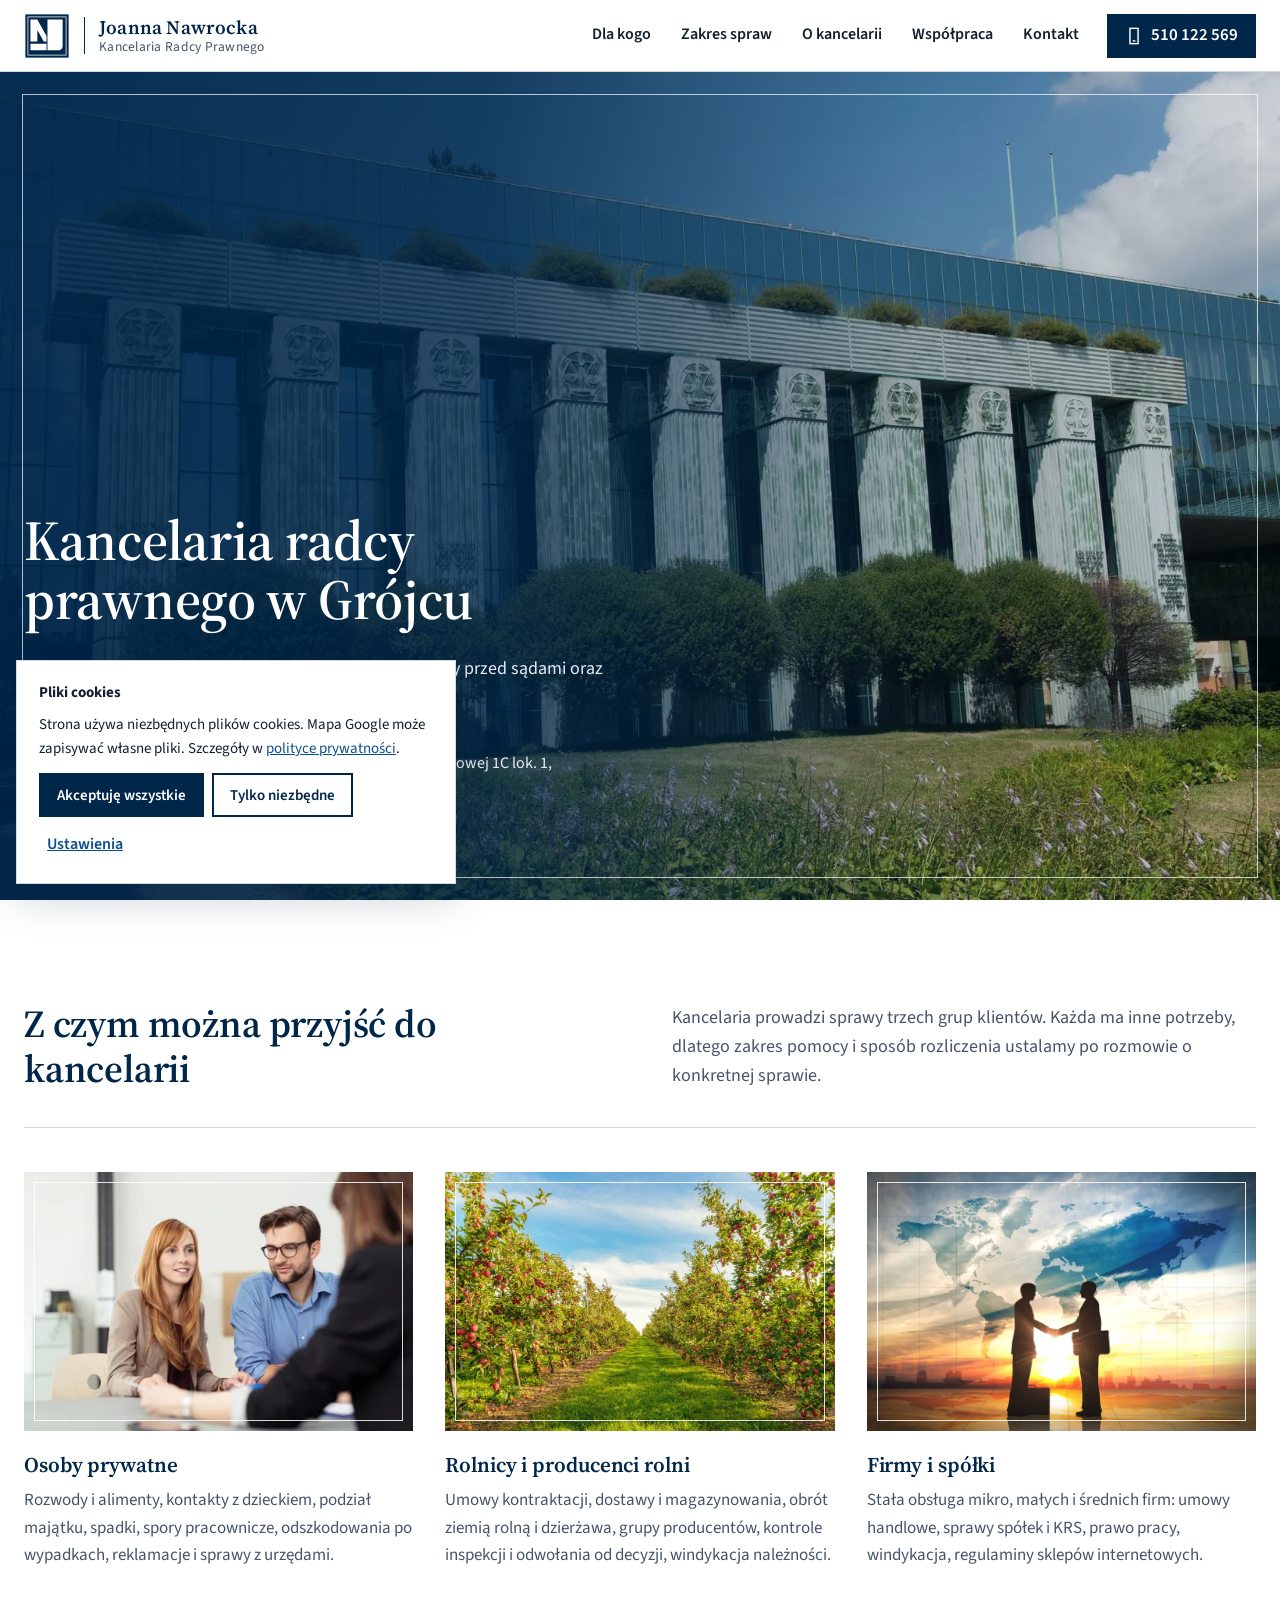
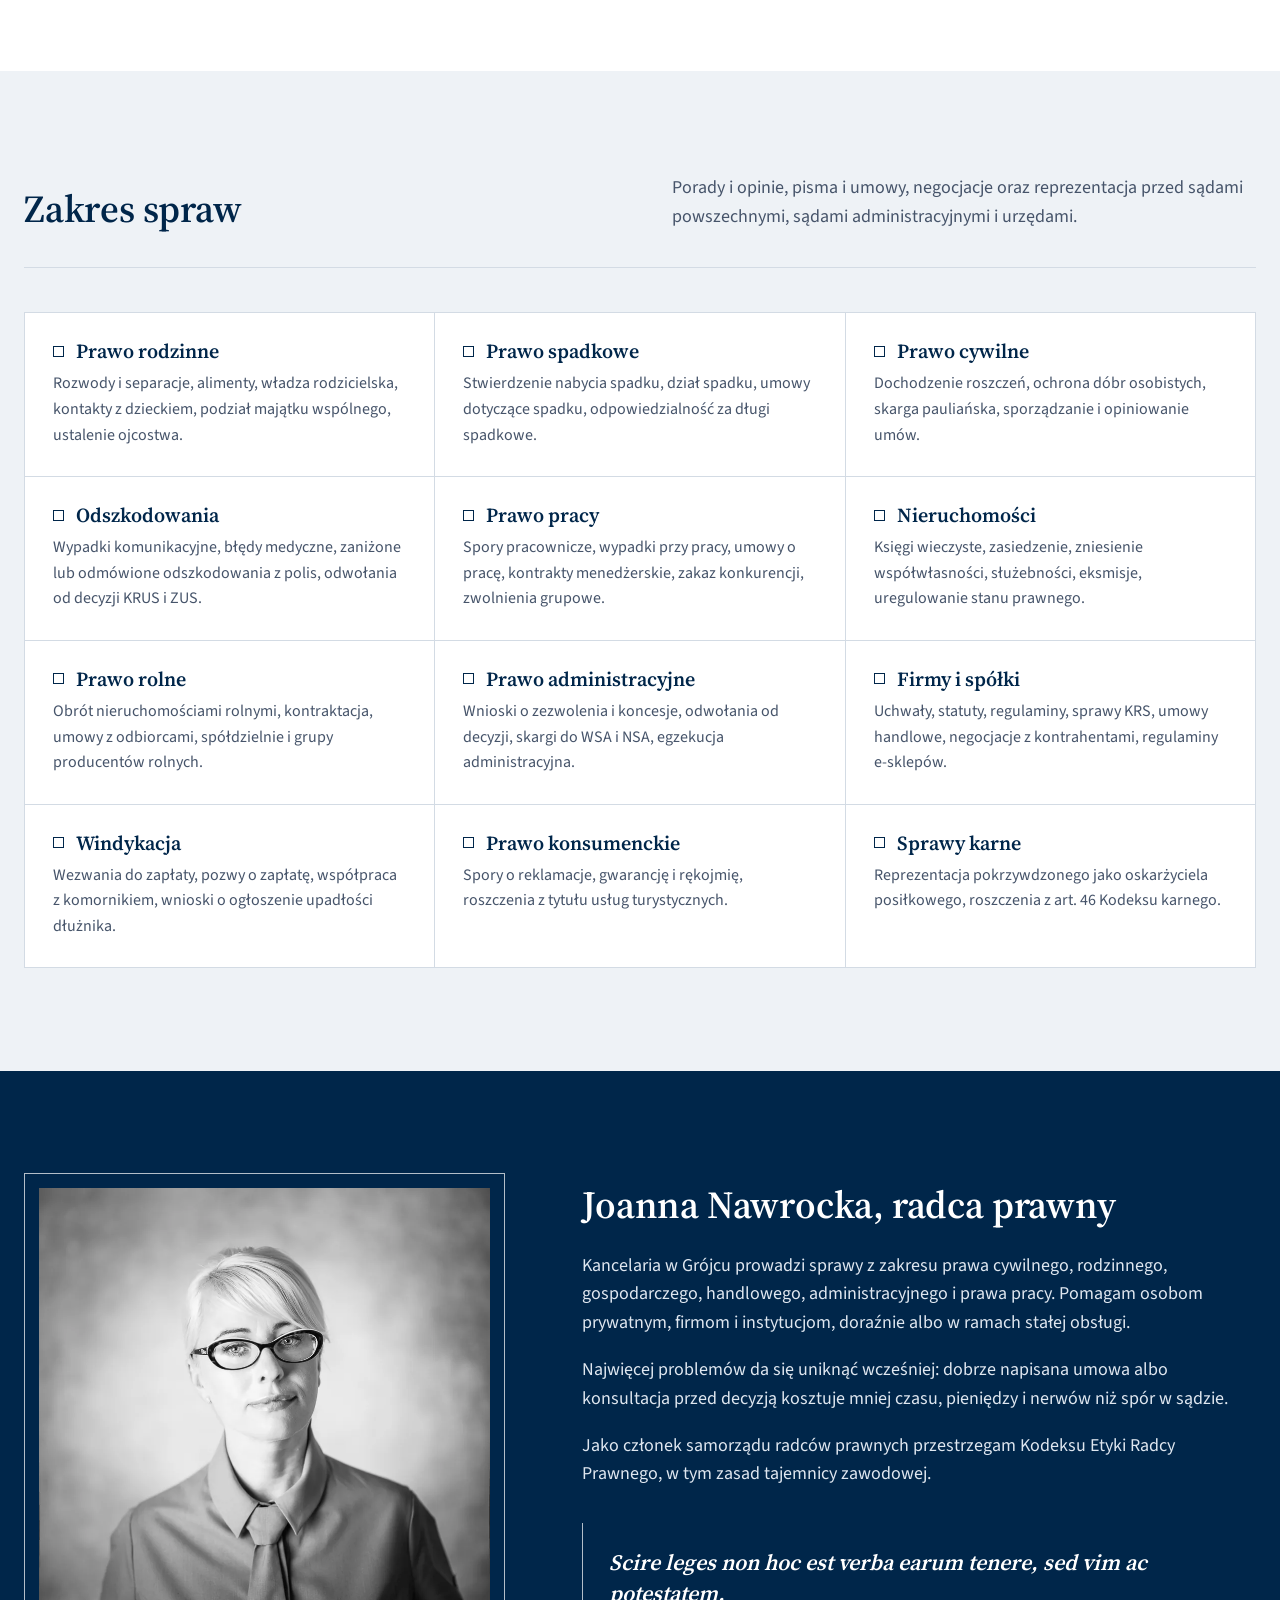
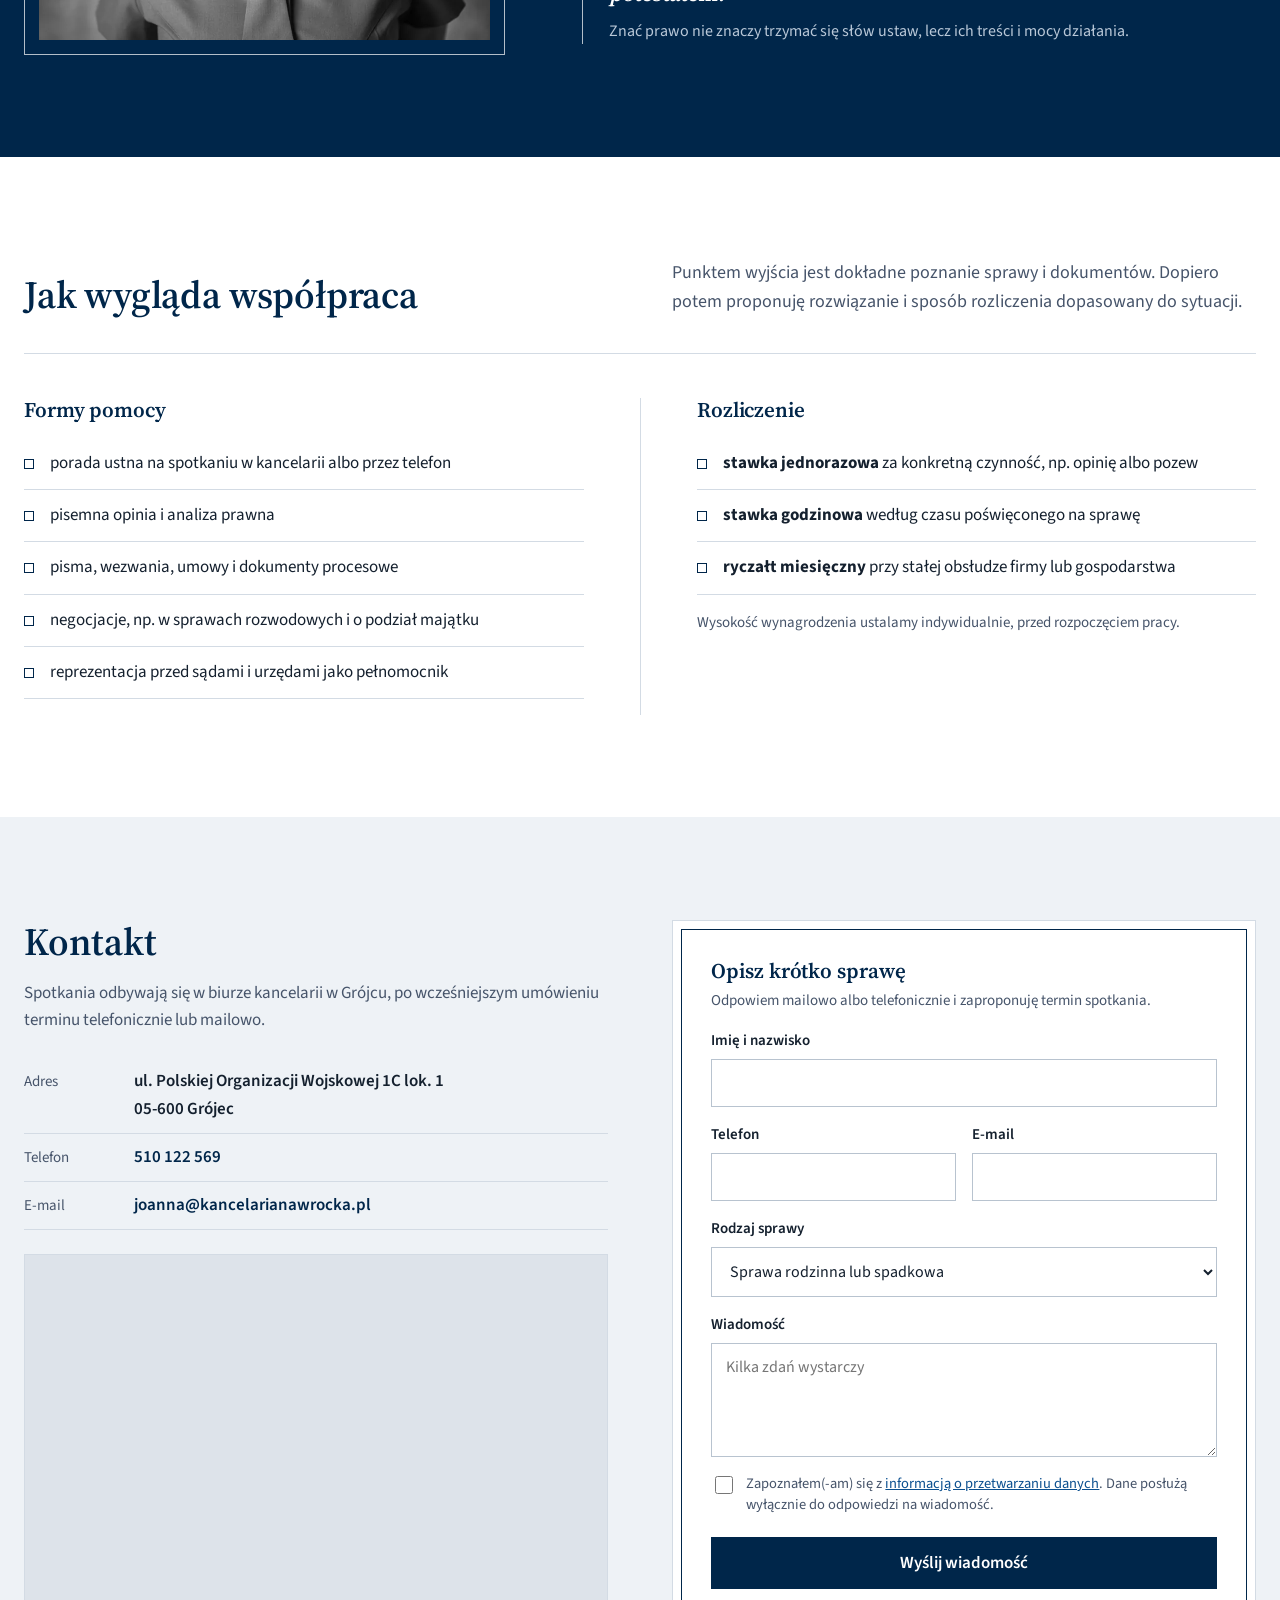
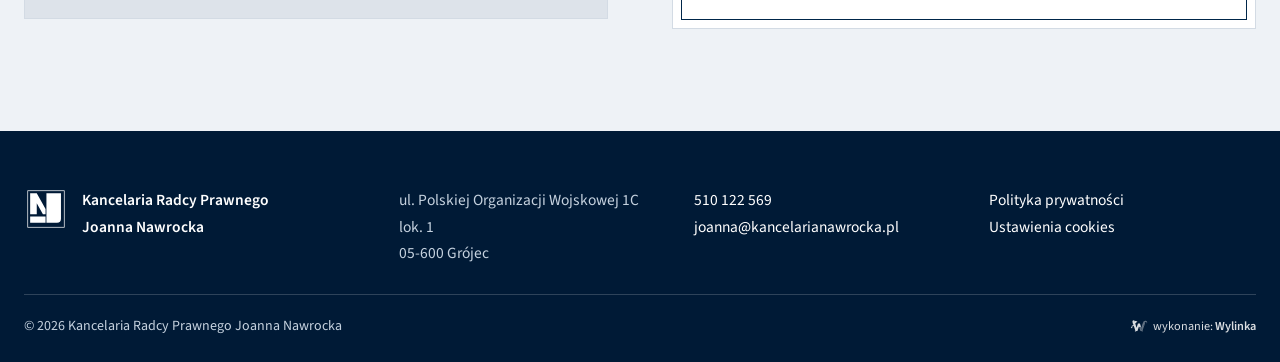
<file: index.html>
<!doctype html>
<html lang="pl">
<head>
<meta charset="utf-8">
<meta name="viewport" content="width=device-width,initial-scale=1,viewport-fit=cover">
<meta name="robots" content="noindex,nofollow">
<title>Kancelaria radcy prawnego w Grójcu - Joanna Nawrocka</title>
<meta name="description" content="Kancelaria Radcy Prawnego Joanna Nawrocka w Grójcu: porady prawne, umowy, sprawy rodzinne, spadkowe, pracownicze, odszkodowania, obsługa rolników i firm, reprezentacja przed sądami i urzędami.">
<meta name="theme-color" content="#00264a">
<link rel="icon" href="img/znak.svg" type="image/svg+xml">
<link rel="preload" href="img/sad-najwyzszy.webp" as="image" media="(min-width:761px)">
<link rel="preload" href="img/sad-najwyzszy-tel.webp" as="image" media="(max-width:760px)">
<link rel="preload" href="fonts/serif-ext.woff2" as="font" type="font/woff2" crossorigin>
<link rel="stylesheet" href="styl.css">
<script type="application/ld+json">
{"@context":"https://schema.org","@type":"LegalService","name":"Kancelaria Radcy Prawnego Joanna Nawrocka","telephone":"+48510122569","email":"joanna@kancelarianawrocka.pl","url":"https://kancelarianawrocka.pl/","address":{"@type":"PostalAddress","streetAddress":"ul. Polskiej Organizacji Wojskowej 1C lok. 1","postalCode":"05-600","addressLocality":"Grójec","addressCountry":"PL"},"areaServed":["Grójec","powiat grójecki","Warszawa"]}
</script>
</head>
<body>
<a class="skip" href="#tresc">Przejdź do treści</a>

<header class="top" id="top">
  <div class="top-in">
    <a class="logo" href="#top" aria-label="Kancelaria Radcy Prawnego Joanna Nawrocka, strona główna">
      <svg class="znak" viewBox="0 0 100 100" aria-hidden="true"><rect x="3" y="3" width="94" height="94" fill="#00264a"/><rect x="8.5" y="8.5" width="83" height="83" fill="none" stroke="#fff" stroke-width="1.6"/><path fill="#fff" d="M14 14h15v48H14zM29 14l20 36v12h-6L29 37zM51 14h33v58q0 9-9 9H51zM14 67h35v14H14z"/></svg>
      <span class="logo-txt"><b>Joanna Nawrocka</b><span>Kancelaria Radcy Prawnego</span></span>
    </a>
    <nav class="menu" id="menu" aria-label="Menu główne">
      <a href="#dla-kogo">Dla kogo</a>
      <a href="#zakres">Zakres spraw</a>
      <a href="#o-kancelarii">O kancelarii</a>
      <a href="#wspolpraca">Współpraca</a>
      <a href="#kontakt">Kontakt</a>
    </nav>
    <a class="tel-top" href="tel:+48510122569"><svg viewBox="0 0 20 20" aria-hidden="true"><rect x="5.5" y="1.5" width="9" height="17" fill="none" stroke="currentColor" stroke-width="1.6"/><path d="M8.5 15.5h3" stroke="currentColor" stroke-width="1.6"/></svg><span>510 122 569</span></a>
    <button class="burger" type="button" aria-expanded="false" aria-controls="menu" aria-label="Otwórz menu"><span></span><span></span><span></span></button>
  </div>
</header>

<main id="tresc">
<section class="hero" aria-labelledby="h1">
  <picture class="hero-foto">
    <source media="(max-width:760px)" srcset="img/sad-najwyzszy-tel.webp">
    <img src="img/sad-najwyzszy.webp" alt="Gmach Sądu Najwyższego w Warszawie" width="1690" height="1124" fetchpriority="high">
  </picture>
  <div class="hero-in">
    <h1 id="h1">Kancelaria radcy prawnego w&nbsp;Grójcu</h1>
    <p class="lead">Joanna Nawrocka, radca prawny. Porady, umowy i sprawy przed sądami oraz urzędami dla osób prywatnych, rolników i firm.</p>
    <div class="hero-cta">
      <a class="btn btn-jasny" href="#kontakt">Umów spotkanie</a>
      <span class="hero-adres">ul. Polskiej Organizacji Wojskowej 1C lok.&nbsp;1, Grójec</span>
    </div>
  </div>
</section>

<section class="sekcja dla-kogo" id="dla-kogo" aria-labelledby="h-dla">
  <div class="wrap">
    <div class="glowa">
      <h2 id="h-dla">Z czym można przyjść do kancelarii</h2>
      <p>Kancelaria prowadzi sprawy trzech grup klientów. Każda ma inne potrzeby, dlatego zakres pomocy i sposób rozliczenia ustalamy po rozmowie o konkretnej sprawie.</p>
    </div>
    <div class="karty" data-przewijane>
      <article class="karta">
        <div class="karta-foto"><img src="img/osoby-prywatne.webp" alt="Rozmowa z klientami przy biurku" width="424" height="283" loading="lazy"></div>
        <h3>Osoby prywatne</h3>
        <p>Rozwody i alimenty, kontakty z dzieckiem, podział majątku, spadki, spory pracownicze, odszkodowania po wypadkach, reklamacje i sprawy z urzędami.</p>
      </article>
      <article class="karta">
        <div class="karta-foto"><img src="img/rolnicy-sad.webp" alt="Rzędy jabłoni w sadzie" width="1000" height="667" loading="lazy"></div>
        <h3>Rolnicy i producenci rolni</h3>
        <p>Umowy kontraktacji, dostawy i magazynowania, obrót ziemią rolną i dzierżawa, grupy producentów, kontrole inspekcji i odwołania od decyzji, windykacja należności.</p>
      </article>
      <article class="karta">
        <div class="karta-foto"><img src="img/firmy.webp" alt="Panorama biurowców nocą" width="876" height="548" loading="lazy"></div>
        <h3>Firmy i spółki</h3>
        <p>Stała obsługa mikro, małych i średnich firm: umowy handlowe, sprawy spółek i KRS, prawo pracy, windykacja, regulaminy sklepów internetowych.</p>
      </article>
    </div>
  </div>
</section>

<section class="sekcja zakres" id="zakres" aria-labelledby="h-zakres">
  <div class="wrap">
    <div class="glowa">
      <h2 id="h-zakres">Zakres spraw</h2>
      <p>Porady i opinie, pisma i umowy, negocjacje oraz reprezentacja przed sądami powszechnymi, sądami administracyjnymi i urzędami.</p>
    </div>
    <dl class="dziedziny">
      <div><dt>Prawo rodzinne</dt><dd>Rozwody i separacje, alimenty, władza rodzicielska, kontakty z dzieckiem, podział majątku wspólnego, ustalenie ojcostwa.</dd></div>
      <div><dt>Prawo spadkowe</dt><dd>Stwierdzenie nabycia spadku, dział spadku, umowy dotyczące spadku, odpowiedzialność za długi spadkowe.</dd></div>
      <div><dt>Prawo cywilne</dt><dd>Dochodzenie roszczeń, ochrona dóbr osobistych, skarga pauliańska, sporządzanie i opiniowanie umów.</dd></div>
      <div><dt>Odszkodowania</dt><dd>Wypadki komunikacyjne, błędy medyczne, zaniżone lub odmówione odszkodowania z polis, odwołania od decyzji KRUS i ZUS.</dd></div>
      <div><dt>Prawo pracy</dt><dd>Spory pracownicze, wypadki przy pracy, umowy o pracę, kontrakty menedżerskie, zakaz konkurencji, zwolnienia grupowe.</dd></div>
      <div><dt>Nieruchomości</dt><dd>Księgi wieczyste, zasiedzenie, zniesienie współwłasności, służebności, eksmisje, uregulowanie stanu prawnego.</dd></div>
      <div><dt>Prawo rolne</dt><dd>Obrót nieruchomościami rolnymi, kontraktacja, umowy z odbiorcami, spółdzielnie i grupy producentów rolnych.</dd></div>
      <div><dt>Prawo administracyjne</dt><dd>Wnioski o zezwolenia i koncesje, odwołania od decyzji, skargi do WSA i NSA, egzekucja administracyjna.</dd></div>
      <div><dt>Firmy i spółki</dt><dd>Uchwały, statuty, regulaminy, sprawy KRS, umowy handlowe, negocjacje z kontrahentami, regulaminy e-sklepów.</dd></div>
      <div><dt>Windykacja</dt><dd>Wezwania do zapłaty, pozwy o zapłatę, współpraca z komornikiem, wnioski o ogłoszenie upadłości dłużnika.</dd></div>
      <div><dt>Prawo konsumenckie</dt><dd>Spory o reklamacje, gwarancję i rękojmię, roszczenia z tytułu usług turystycznych.</dd></div>
      <div><dt>Sprawy karne</dt><dd>Reprezentacja pokrzywdzonego jako oskarżyciela posiłkowego, roszczenia z art. 46 Kodeksu karnego.</dd></div>
    </dl>
  </div>
</section>

<section class="sekcja o-nas" id="o-kancelarii" aria-labelledby="h-o">
  <div class="wrap o-siatka">
    <figure class="portret">
      <img src="img/joanna-nawrocka.webp" alt="Joanna Nawrocka, radca prawny" width="900" height="900" loading="lazy">
    </figure>
    <div class="o-tekst">
      <h2 id="h-o">Joanna Nawrocka, radca prawny</h2>
      <p>Kancelaria w Grójcu prowadzi sprawy z zakresu prawa cywilnego, rodzinnego, gospodarczego, handlowego, administracyjnego i prawa pracy. Pomagam osobom prywatnym, firmom i instytucjom, doraźnie albo w ramach stałej obsługi.</p>
      <p>Najwięcej problemów da się uniknąć wcześniej: dobrze napisana umowa albo konsultacja przed decyzją kosztuje mniej czasu, pieniędzy i nerwów niż spór w sądzie.</p>
      <p>Jako członek samorządu radców prawnych przestrzegam Kodeksu Etyki Radcy Prawnego, w tym zasad tajemnicy zawodowej.</p>
      <blockquote class="maksyma">
        <p lang="la">Scire leges non hoc est verba earum tenere, sed vim ac potestatem.</p>
        <footer>Znać prawo nie znaczy trzymać się słów ustaw, lecz ich treści i mocy działania.</footer>
      </blockquote>
    </div>
  </div>
</section>

<section class="sekcja wspolpraca" id="wspolpraca" aria-labelledby="h-wsp">
  <div class="wrap">
    <div class="glowa">
      <h2 id="h-wsp">Jak wygląda współpraca</h2>
      <p>Punktem wyjścia jest dokładne poznanie sprawy i dokumentów. Dopiero potem proponuję rozwiązanie i sposób rozliczenia dopasowany do sytuacji.</p>
    </div>
    <div class="dwie">
      <div>
        <h3>Formy pomocy</h3>
        <ul class="lista">
          <li>porada ustna na spotkaniu w kancelarii albo przez telefon</li>
          <li>pisemna opinia i analiza prawna</li>
          <li>pisma, wezwania, umowy i dokumenty procesowe</li>
          <li>negocjacje, np. w sprawach rozwodowych i o podział majątku</li>
          <li>reprezentacja przed sądami i urzędami jako pełnomocnik</li>
        </ul>
      </div>
      <div>
        <h3>Rozliczenie</h3>
        <ul class="lista">
          <li><b>stawka jednorazowa</b> za konkretną czynność, np. opinię albo pozew</li>
          <li><b>stawka godzinowa</b> według czasu poświęconego na sprawę</li>
          <li><b>ryczałt miesięczny</b> przy stałej obsłudze firmy lub gospodarstwa</li>
        </ul>
        <p class="drobny">Wysokość wynagrodzenia ustalamy indywidualnie, przed rozpoczęciem pracy.</p>
      </div>
    </div>
  </div>
</section>

<section class="sekcja kontakt" id="kontakt" aria-labelledby="h-kontakt">
  <div class="wrap k-siatka">
    <div class="k-dane">
      <h2 id="h-kontakt">Kontakt</h2>
      <p>Spotkania odbywają się w biurze kancelarii w Grójcu, po wcześniejszym umówieniu terminu telefonicznie lub mailowo.</p>
      <dl class="adres">
        <div><dt>Adres</dt><dd>ul. Polskiej Organizacji Wojskowej 1C lok.&nbsp;1<br>05-600 Grójec</dd></div>
        <div><dt>Telefon</dt><dd><a href="tel:+48510122569">510 122 569</a></dd></div>
        <div><dt>E-mail</dt><dd><a href="mailto:joanna@kancelarianawrocka.pl">joanna@kancelarianawrocka.pl</a></dd></div>
      </dl>
      <div class="mapa">
        <iframe title="Mapa dojazdu do kancelarii w Grójcu" src="https://maps.google.com/maps?q=Polskiej+Organizacji+Wojskowej+1C,+05-600+Gr%C3%B3jec&amp;z=16&amp;output=embed" referrerpolicy="no-referrer-when-downgrade"></iframe>
      </div>
    </div>
    <form class="formularz" id="formularz" novalidate>
      <h3>Opisz krótko sprawę</h3>
      <p class="drobny">Odpowiem mailowo albo telefonicznie i zaproponuję termin spotkania.</p>
      <label>Imię i nazwisko<input name="imie" autocomplete="name" required></label>
      <div class="pola2">
        <label>Telefon<input name="tel" type="tel" autocomplete="tel"></label>
        <label>E-mail<input name="email" type="email" autocomplete="email" required></label>
      </div>
      <label>Rodzaj sprawy
        <select name="rodzaj">
          <option>Sprawa rodzinna lub spadkowa</option>
          <option>Odszkodowanie</option>
          <option>Prawo pracy</option>
          <option>Nieruchomość</option>
          <option>Sprawa gospodarstwa rolnego</option>
          <option>Obsługa firmy</option>
          <option>Inna sprawa</option>
        </select>
      </label>
      <label>Wiadomość<textarea name="tresc" rows="4" placeholder="Kilka zdań wystarczy"></textarea></label>
      <label class="zgoda"><input type="checkbox" required> <span>Zapoznałem(-am) się z <a href="polityka.html">informacją o przetwarzaniu danych</a>. Dane posłużą wyłącznie do odpowiedzi na wiadomość.</span></label>
      <button class="btn btn-ciemny" type="submit">Wyślij wiadomość</button>
      <p class="info-demo" hidden>To wersja pokazowa: formularz niczego nie wysyła.</p>
    </form>
  </div>
</section>
</main>

<footer class="stopka">
  <div class="wrap stopka-in">
    <div class="st-marka">
      <svg class="znak" viewBox="0 0 100 100" aria-hidden="true"><rect x="8.5" y="8.5" width="83" height="83" fill="none" stroke="#fff" stroke-width="1.6"/><path fill="#fff" d="M14 14h15v48H14zM29 14l20 36v12h-6L29 37zM51 14h33v58q0 9-9 9H51zM14 67h35v14H14z"/></svg>
      <p><b>Kancelaria Radcy Prawnego<br>Joanna Nawrocka</b></p>
    </div>
    <div>
      <p>ul. Polskiej Organizacji Wojskowej 1C lok.&nbsp;1<br>05-600 Grójec</p>
    </div>
    <div>
      <p><a href="tel:+48510122569">510 122 569</a><br><a href="mailto:joanna@kancelarianawrocka.pl">joanna@kancelarianawrocka.pl</a></p>
    </div>
    <div>
      <p><a href="polityka.html">Polityka prywatności</a><br><button type="button" class="link-cookies" data-cookies-ustawienia>Ustawienia cookies</button></p>
    </div>
  </div>
  <div class="wrap stopka-dol">
    <span>© <span data-rok>2026</span> Kancelaria Radcy Prawnego Joanna Nawrocka</span>
<style>
.wylinka-badge{display:inline-flex;align-items:center;gap:.4em;color:inherit;text-decoration:none;font-size:.875em;line-height:1;opacity:.85}
.wylinka-badge:hover,.wylinka-badge:focus-visible{opacity:1}
.wylinka-badge:focus-visible{outline:2px solid currentColor;outline-offset:3px;border-radius:2px}
.wylinka-badge svg{width:18px;height:18px;flex:none;overflow:visible}
.wylinka-badge b{font-weight:600}
.wylinka-badge .wy-old{opacity:.45;transform-origin:40px 30px;transition:transform .32s cubic-bezier(.3,.7,.4,1),opacity .32s ease-out}
.wylinka-badge .wy-pod{opacity:0;transition:opacity .2s ease-out .08s}
.wylinka-badge:hover .wy-old,.wylinka-badge:focus-visible .wy-old{transform:translate(9px,7px) rotate(9deg);opacity:0}
.wylinka-badge:hover .wy-pod,.wylinka-badge:focus-visible .wy-pod{opacity:1}
@media (prefers-reduced-motion:reduce){.wylinka-badge .wy-old,.wylinka-badge .wy-pod{transition:none}.wylinka-badge:hover .wy-old,.wylinka-badge:focus-visible .wy-old{transform:none;opacity:.45}.wylinka-badge:hover .wy-pod,.wylinka-badge:focus-visible .wy-pod{opacity:0}}
</style>
    <a class="wylinka-badge" href="https://wylinka.pl/?utm_source=kancelarianawrocka.pl&amp;utm_medium=stopka&amp;utm_campaign=wykonanie" rel="noopener" title="Strona wykonana przez Wylinka"><svg viewBox="0 0 64 64" aria-hidden="true" focusable="false" fill="currentColor"><path d="M9.8 22.8l-1.2-7.9 2.2-3.7 15.5 4.6-.5 1.5-7.2 5.5 4.7 15.6 5-15.6 7 0 4.1 12.7-4.2-.9-2.6 1.8-.8-2.2-5.3 15.6-4.3 0 .4 .2-2.1 2.8-1.3-1.1 1.1-1.4-3.1 .2-.1-1.7 2.2-.1-5.7-16.5-4.8 .6-.8 3.1 0 .5-.3 .5 .8 2.2-1.6 .5-.4-1.3-.8 1.6-1.5-.8 .8-1.6-1.4 .6-.6-1.6 2.3-.8 .2-.4 1.3-4.8 5.9-.8-2.4-6.9zM15.2 13.7l-.1-.4-.4 .8-.1 .8 .1 1 .1 .4 .3 .7 .3-.9 .1-.7 0-.8z"/><path class="wy-pod" d="M37.1 49.8l-4.5-13.3 2.6-1.8 4.2 .9 .9 2.8 3-9.7 0-.5 .1-.8 3.2-8.4 .5-1 .6-1 .9-1.1 1.3-1 1.1-.7 1.4-.5 1.4-.3 .7 0 .9 0 1.2 .3 1.4 .6 .8 .5 .7 .7 .6 .7 .5 .9 .3 .9 .1 .9 0 .8-.2 .9-.5 .9-.5 .6-.7 .5-.7 .3-.1-.1 0-.1 .5-.5 .3-.7 .2-.5 0-.6-.1-.6-.3-.7-.4-.5-.4-.4-.5-.3-.6-.3-.7 0-.7 .1-.6 .1-.5 .4-.5 .5-.3 .5-.2 .7-.1 1.5-1.4 5.1-.8 3.3-.3 .7-.5 .7-6 17.5 1.9 .1-.1 1.7-3.1-.2 1.1 1.4-1.3 1.1-2.1-2.8 .4-.2z"/><path class="wy-old" d="M40.8 50l.4-.2-4.1 0-4.2-12.5 2.5-1.7 4.3 .9 .6 1.9 .6-1.6 0-.3 2.4-7.8 0-.5 .1-.8 3.2-8.4 .4-.8 .6-.9 .9-1.2 .9-.9 1.3-.8 1.4-.6 1.2-.3 1.4-.1 1.3 .1 .6 .2 .8 .3 1.1 .6 .9 .7 .7 .9 .5 .9 .3 .9 .1 1.1-.1 .9-.3 .9-.4 .7-.6 .7-.6 .4-.6 .2-.1-.1 0-.1 .5-.5 .3-.7 .2-.5 0-.5-.1-.6-.2-.6-.3-.5-.4-.5-.5-.3-.6-.3-.7-.1-.6 0-.6 .1-.6 .3-.6 .5-.3 .4-.2 .5-.1 .5-.1 1.5-1.4 5.1-.8 3.3-.3 .7-.5 .7-6 17.5 1.9 .1-.1 1.7-3.1-.2 1.1 1.4-1.3 1.1zM49.6 17.1l.6 1.7-1.5 1.9 .4 .4 1.8-2.1-.7-2.1zM48.1 28.3l.5 1.8-1.7 1.8 .4 .4 1.9-2-.6-2.2zM37.9 41.7l1.7-1.5-.4-.4-1.7 1.4zM42.6 38.7l-1.5 2.8 1.1 2-1.3 2.6 .5 .2 1.5-2.8-1.1-2 1.4-2.5z"/></svg><span>wykonanie: <b>Wylinka</b></span></a>
  </div>
</footer>

<div class="mob-pasek" id="mobPasek" aria-hidden="true">
  <a href="tel:+48510122569" tabindex="-1">Zadzwoń</a>
  <a href="#kontakt" class="mp-cta" tabindex="-1">Umów spotkanie</a>
</div>

<div class="cookies" id="cookies" role="dialog" aria-labelledby="ck-t" hidden>
  <p id="ck-t"><b>Pliki cookies</b></p>
  <p>Strona używa niezbędnych plików cookies. Mapa Google może zapisywać własne pliki. Szczegóły w <a href="polityka.html#cookies">polityce prywatności</a>.</p>
  <div class="ck-opcje" hidden>
    <label><input type="checkbox" checked disabled> Niezbędne</label>
    <label><input type="checkbox" data-ck="zewn"> Mapa i usługi zewnętrzne</label>
    <label><input type="checkbox" data-ck="stat"> Statystyki</label>
  </div>
  <div class="ck-przyc">
    <button type="button" class="btn btn-ciemny" data-ck-akcja="wszystkie">Akceptuję wszystkie</button>
    <button type="button" class="btn btn-obrys" data-ck-akcja="niezbedne">Tylko niezbędne</button>
    <button type="button" class="btn-tekst" data-ck-akcja="ustawienia">Ustawienia</button>
  </div>
</div>

<script src="skrypt.js" defer></script>
</body>
</html>
</file>
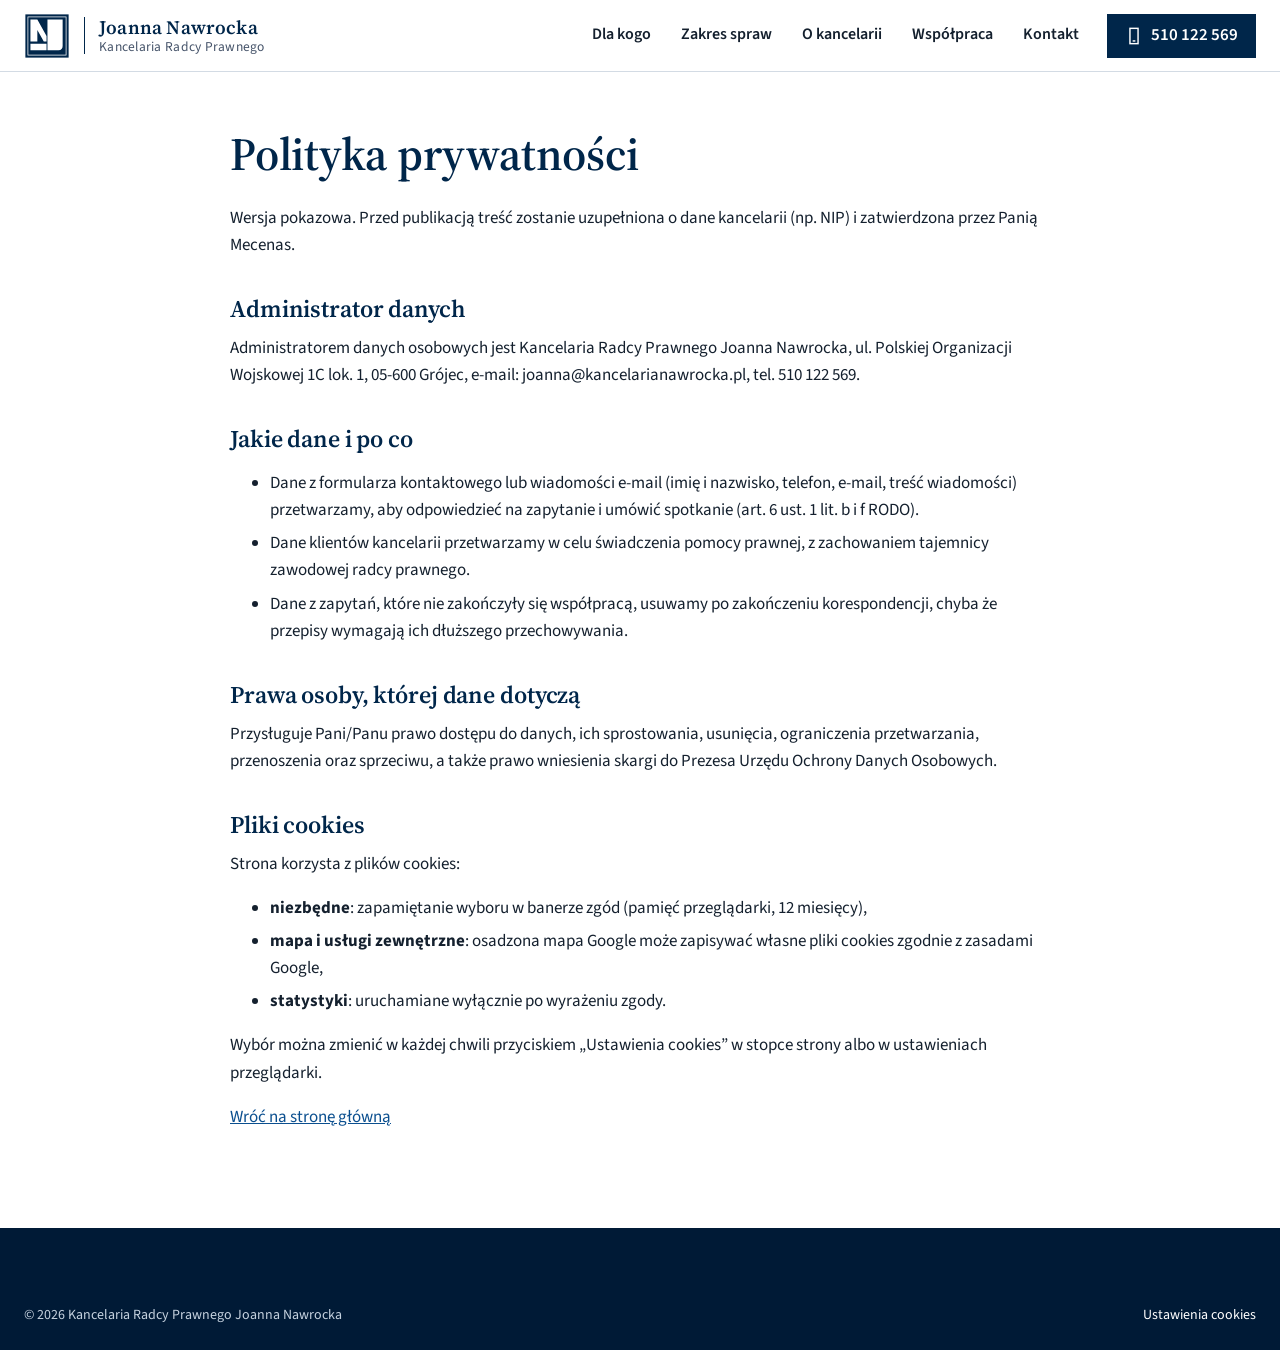
<file: polityka.html>
<!doctype html>
<html lang="pl">
<head>
<meta charset="utf-8">
<meta name="viewport" content="width=device-width,initial-scale=1,viewport-fit=cover">
<meta name="robots" content="noindex,nofollow">
<title>Polityka prywatności - Kancelaria Radcy Prawnego Joanna Nawrocka</title>
<meta name="theme-color" content="#00264a">
<link rel="icon" href="img/znak.svg" type="image/svg+xml">
<link rel="stylesheet" href="styl.css">
</head>
<body>
<header class="top" id="top">
  <div class="top-in">
    <a class="logo" href="index.html" aria-label="Kancelaria Radcy Prawnego Joanna Nawrocka, strona główna">
      <svg class="znak" viewBox="0 0 100 100" aria-hidden="true"><rect x="3" y="3" width="94" height="94" fill="#00264a"/><rect x="8.5" y="8.5" width="83" height="83" fill="none" stroke="#fff" stroke-width="1.6"/><path fill="#fff" d="M14 14h15v48H14zM29 14l20 36v12h-6L29 37zM51 14h33v58q0 9-9 9H51zM14 67h35v14H14z"/></svg>
      <span class="logo-txt"><b>Joanna Nawrocka</b><span>Kancelaria Radcy Prawnego</span></span>
    </a>
    <nav class="menu" id="menu" aria-label="Menu główne">
      <a href="index.html#dla-kogo">Dla kogo</a>
      <a href="index.html#zakres">Zakres spraw</a>
      <a href="index.html#o-kancelarii">O kancelarii</a>
      <a href="index.html#wspolpraca">Współpraca</a>
      <a href="index.html#kontakt">Kontakt</a>
    </nav>
    <a class="tel-top" href="tel:+48510122569"><svg viewBox="0 0 20 20" aria-hidden="true"><rect x="5.5" y="1.5" width="9" height="17" fill="none" stroke="currentColor" stroke-width="1.6"/><path d="M8.5 15.5h3" stroke="currentColor" stroke-width="1.6"/></svg><span>510 122 569</span></a>
    <button class="burger" type="button" aria-expanded="false" aria-controls="menu" aria-label="Otwórz menu"><span></span><span></span><span></span></button>
  </div>
</header>
<main class="dok">
  <div class="wrap">
    <h1>Polityka prywatności</h1>
    <p>Wersja pokazowa. Przed publikacją treść zostanie uzupełniona o dane kancelarii (np. NIP) i zatwierdzona przez Panią Mecenas.</p>

    <h2>Administrator danych</h2>
    <p>Administratorem danych osobowych jest Kancelaria Radcy Prawnego Joanna Nawrocka, ul. Polskiej Organizacji Wojskowej 1C lok.&nbsp;1, 05-600 Grójec, e-mail: joanna@kancelarianawrocka.pl, tel. 510 122 569.</p>

    <h2>Jakie dane i po co</h2>
    <ul>
      <li>Dane z formularza kontaktowego lub wiadomości e-mail (imię i nazwisko, telefon, e-mail, treść wiadomości) przetwarzamy, aby odpowiedzieć na zapytanie i umówić spotkanie (art. 6 ust. 1 lit. b i f RODO).</li>
      <li>Dane klientów kancelarii przetwarzamy w celu świadczenia pomocy prawnej, z zachowaniem tajemnicy zawodowej radcy prawnego.</li>
      <li>Dane z zapytań, które nie zakończyły się współpracą, usuwamy po zakończeniu korespondencji, chyba że przepisy wymagają ich dłuższego przechowywania.</li>
    </ul>

    <h2>Prawa osoby, której dane dotyczą</h2>
    <p>Przysługuje Pani/Panu prawo dostępu do danych, ich sprostowania, usunięcia, ograniczenia przetwarzania, przenoszenia oraz sprzeciwu, a także prawo wniesienia skargi do Prezesa Urzędu Ochrony Danych Osobowych.</p>

    <h2 id="cookies">Pliki cookies</h2>
    <p>Strona korzysta z plików cookies:</p>
    <ul>
      <li><b>niezbędne</b>: zapamiętanie wyboru w banerze zgód (pamięć przeglądarki, 12 miesięcy),</li>
      <li><b>mapa i usługi zewnętrzne</b>: osadzona mapa Google może zapisywać własne pliki cookies zgodnie z zasadami Google,</li>
      <li><b>statystyki</b>: uruchamiane wyłącznie po wyrażeniu zgody.</li>
    </ul>
    <p>Wybór można zmienić w każdej chwili przyciskiem „Ustawienia cookies” w stopce strony albo w ustawieniach przeglądarki.</p>
    <p><a href="index.html">Wróć na stronę główną</a></p>
  </div>
</main>
<footer class="stopka">
  <div class="wrap stopka-dol">
    <span>© <span data-rok>2026</span> Kancelaria Radcy Prawnego Joanna Nawrocka</span>
    <button type="button" class="link-cookies" data-cookies-ustawienia>Ustawienia cookies</button>
  </div>
</footer>
<div class="cookies" id="cookies" role="dialog" aria-labelledby="ck-t" hidden>
  <p id="ck-t"><b>Pliki cookies</b></p>
  <p>Strona używa niezbędnych plików cookies. Mapa Google może zapisywać własne pliki. Szczegóły powyżej, w rozdziale o cookies.</p>
  <div class="ck-opcje" hidden>
    <label><input type="checkbox" checked disabled> Niezbędne</label>
    <label><input type="checkbox" data-ck="zewn"> Mapa i usługi zewnętrzne</label>
    <label><input type="checkbox" data-ck="stat"> Statystyki</label>
  </div>
  <div class="ck-przyc">
    <button type="button" class="btn btn-ciemny" data-ck-akcja="wszystkie">Akceptuję wszystkie</button>
    <button type="button" class="btn btn-obrys" data-ck-akcja="niezbedne">Tylko niezbędne</button>
    <button type="button" class="btn-tekst" data-ck-akcja="ustawienia">Ustawienia</button>
  </div>
</div>
<script src="skrypt.js" defer></script>
</body>
</html>
</file>
<file: styl.css>
@font-face{font-family:"Serif4";src:url(fonts/serif-ext.woff2) format("woff2");font-weight:200 900;font-display:swap;unicode-range:U+0100-02BA,U+02BD-02C5,U+02C7-02CC,U+02CE-02D7,U+02DD-02FF,U+0304,U+0308,U+0329,U+1E00-1E9F,U+2020,U+20A0-20AB,U+20AD-20C4,U+2113,U+2C60-2C7F,U+A720-A7FF}
@font-face{font-family:"Serif4";src:url(fonts/serif.woff2) format("woff2");font-weight:200 900;font-display:swap;unicode-range:U+0000-00FF,U+0131,U+0152-0153,U+02BB-02BC,U+02C6,U+02DA,U+02DC,U+2000-206F,U+20AC,U+2122,U+2212,U+2215,U+FEFF,U+FFFD}
@font-face{font-family:"Sans3";src:url(fonts/sans-ext.woff2) format("woff2");font-weight:200 900;font-display:swap;unicode-range:U+0100-02BA,U+02BD-02C5,U+02C7-02CC,U+02CE-02D7,U+02DD-02FF,U+0304,U+0308,U+0329,U+1E00-1E9F,U+2020,U+20A0-20AB,U+20AD-20C4,U+2113,U+2C60-2C7F,U+A720-A7FF}
@font-face{font-family:"Sans3";src:url(fonts/sans.woff2) format("woff2");font-weight:200 900;font-display:swap;unicode-range:U+0000-00FF,U+0131,U+0152-0153,U+02BB-02BC,U+02C6,U+02DA,U+02DC,U+2000-206F,U+20AC,U+2122,U+2212,U+2215,U+FEFF,U+FFFD}

:root{
  --granat:#00264a;      /* tło logo */
  --granat-g:#001a36;    /* stopka */
  --granat-j:#234463;    /* pasek menu ze starej strony */
  --niebieski:#0b4f8f;   /* linki, akcenty */
  --szary:#eef2f6;       /* sekcje jasne */
  --linia:#d3dbe4;
  --tekst:#14202e;
  --tekst2:#46546a;
  --bialy:#fff;
  --top:72px;
  --serif:"Serif4",Georgia,"Times New Roman",serif;
  --sans:"Sans3","Segoe UI",system-ui,-apple-system,Roboto,Arial,sans-serif;
}
*,*::before,*::after{box-sizing:border-box}
html{scroll-behavior:smooth;scroll-padding-top:calc(var(--top) + 8px);-webkit-text-size-adjust:100%}
body{margin:0;background:#fff;color:var(--tekst);font:400 17px/1.6 var(--sans);overflow-x:hidden}
img{display:block;max-width:100%;height:auto}
[hidden]{display:none!important}
a{color:var(--niebieski)}
h1,h2,h3{font-family:var(--serif);font-weight:600;line-height:1.15;margin:0;color:var(--granat);letter-spacing:-.005em}
h2{font-size:clamp(28px,3vw,42px)}
h3{font-size:21px}
p{margin:0 0 1em}
.skip{position:absolute;left:-9999px}.skip:focus{left:12px;top:12px;z-index:99;background:#fff;padding:8px 12px}
.wrap{width:min(1240px,100% - 48px);margin-inline:auto}

/* przyciski */
.btn{display:inline-flex;align-items:center;justify-content:center;min-height:52px;padding:0 28px;font:600 17px/1 var(--sans);text-decoration:none;border:2px solid transparent;cursor:pointer;border-radius:0;transition:background .2s,color .2s,border-color .2s}
.btn-jasny{background:#fff;color:var(--granat);border-color:#fff}
.btn-jasny:hover{background:transparent;color:#fff}
.btn-ciemny{background:var(--granat);color:#fff;border-color:var(--granat)}
.btn-ciemny:hover{background:var(--niebieski);border-color:var(--niebieski)}
.btn-obrys{background:transparent;color:var(--granat);border-color:var(--granat)}
.btn-tekst{background:none;border:0;color:var(--niebieski);font:600 16px var(--sans);text-decoration:underline;cursor:pointer;padding:8px}

/* nagłówek */
.top{position:sticky;top:0;z-index:50;background:#fff;border-bottom:1px solid var(--linia);height:var(--top)}
.top-in{height:100%;width:min(1440px,100% - 48px);margin-inline:auto;display:flex;align-items:center;gap:28px}
.logo{display:flex;align-items:center;gap:14px;text-decoration:none;color:var(--granat);flex:none}
.logo .znak{width:46px;height:46px}
.logo-txt{display:flex;flex-direction:column;padding-left:14px;border-left:1px solid var(--granat);line-height:1.15}
.logo-txt b{font:600 19px/1.15 var(--serif);letter-spacing:.01em}
.logo-txt span{font-size:13.5px;color:var(--tekst2);letter-spacing:.02em}
.menu{display:flex;gap:30px;margin-left:auto}
.menu a{color:var(--tekst);text-decoration:none;font-weight:600;font-size:16px;padding:6px 0;border-bottom:2px solid transparent}
.menu a:hover,.menu a.aktywny{border-bottom-color:var(--granat);color:var(--granat)}
.tel-top{display:inline-flex;align-items:center;gap:8px;background:var(--granat);color:#fff;text-decoration:none;font-weight:600;padding:0 18px;height:44px;flex:none}
.tel-top svg{width:18px;height:18px}
.burger{display:none}

/* hero: całe zdjęcie w ramie jak znak w logo */
.hero{position:relative;min-height:calc(100svh - var(--top));display:flex;flex-direction:column;justify-content:flex-end;color:#fff;overflow:hidden;isolation:isolate}
.hero-foto,.hero-foto img{position:absolute;inset:0;width:100%;height:100%}
.hero-foto img{object-fit:cover;object-position:50% 40%}
.hero::before{content:"";position:absolute;inset:0;z-index:1;background:linear-gradient(90deg,rgba(0,38,74,.92) 0%,rgba(0,38,74,.78) 38%,rgba(0,38,74,.25) 72%,rgba(0,38,74,.1) 100%)}
.hero::after{content:"";position:absolute;inset:22px;z-index:2;border:1.5px solid rgba(255,255,255,.7);pointer-events:none}
.hero-in{position:relative;z-index:3;width:min(1240px,100% - 48px);margin-inline:auto;padding:80px 0 clamp(64px,11vh,120px)}
.hero h1{color:#fff;font-size:clamp(44px,4.4vw,80px);max-width:18ch;line-height:1.05}
.lead{font-size:clamp(18px,1.35vw,22px);max-width:34em;margin:26px 0 0;color:#e6edf5}
.hero-cta{display:flex;align-items:center;flex-wrap:wrap;gap:16px 26px;margin-top:36px}
.hero-adres{padding-left:26px;border-left:1.5px solid rgba(255,255,255,.7);font-size:16px;color:#e6edf5;line-height:1.35;max-width:22em}

/* sekcje */
.sekcja{padding:clamp(64px,8vw,112px) 0}
.glowa{display:grid;grid-template-columns:minmax(0,1fr) minmax(0,1fr);gap:24px 64px;align-items:end;padding-bottom:36px;margin-bottom:44px;border-bottom:1px solid var(--linia)}
.glowa p{margin:0;color:var(--tekst2);font-size:18px;max-width:36em}

/* karty: zdjęcie w cienkiej ramie jak w logo */
.karty{display:grid;grid-template-columns:repeat(3,minmax(0,1fr));gap:32px}
.karta h3{margin:22px 0 10px}
.karta p{color:var(--tekst2);margin:0}
.karta-foto{position:relative;aspect-ratio:3/2;overflow:hidden;background:var(--szary)}
.karta-foto img{width:100%;height:100%;object-fit:cover;transition:transform .5s}
.karta-foto::after{content:"";position:absolute;inset:10px;border:1.5px solid rgba(255,255,255,.85);pointer-events:none}
.karta:hover .karta-foto img{transform:scale(1.03)}

/* zakres */
.zakres{background:var(--szary)}
.dziedziny{display:grid;grid-template-columns:repeat(3,minmax(0,1fr));margin:0;border-top:1px solid var(--linia);border-left:1px solid var(--linia)}
.dziedziny>div{padding:26px 28px 28px;border-right:1px solid var(--linia);border-bottom:1px solid var(--linia);background:#fff}
.dziedziny dt{font:600 20px/1.2 var(--serif);color:var(--granat);margin-bottom:8px;display:flex;align-items:center;gap:12px}
.dziedziny dt::before{content:"";width:11px;height:11px;border:1.5px solid var(--granat);flex:none}
.dziedziny dd{margin:0;color:var(--tekst2);font-size:16px}

/* o kancelarii */
.o-nas{background:var(--granat);color:#dfe7f0}
.o-nas h2{color:#fff;margin-bottom:24px}
.o-siatka{display:grid;grid-template-columns:minmax(0,5fr) minmax(0,7fr);gap:clamp(40px,6vw,96px);align-items:center}
.portret{margin:0;position:relative;padding:14px;border:1.5px solid rgba(255,255,255,.7)}
.portret img{width:100%;aspect-ratio:1;object-fit:cover}
.o-tekst p{font-size:18px}
.maksyma{margin:34px 0 0;padding:24px 0 0 26px;border-left:1.5px solid rgba(255,255,255,.7);border-top:0}
.maksyma p{font:italic 500 22px/1.4 var(--serif);color:#fff;margin:0 0 10px}
.maksyma footer{font-size:16px;color:#b9c8d8}

/* współpraca */
.dwie{display:grid;grid-template-columns:minmax(0,1fr) minmax(0,1fr);gap:0}
.dwie>div{padding-right:56px}
.dwie>div+div{padding:0 0 0 56px;border-left:1px solid var(--linia)}
.dwie h3{margin-bottom:16px}
.lista{list-style:none;margin:0 0 16px;padding:0}
.lista li{position:relative;padding:12px 0 12px 26px;border-bottom:1px solid var(--linia)}
.lista li::before{content:"";position:absolute;left:0;top:21px;width:10px;height:10px;border:1.5px solid var(--granat)}
.drobny{font-size:15px;color:var(--tekst2)}

/* kontakt */
.kontakt{background:var(--szary)}
.k-siatka{display:grid;grid-template-columns:minmax(0,1fr) minmax(0,1fr);gap:clamp(32px,5vw,72px);align-items:start}
.k-dane h2{margin-bottom:16px}
.k-dane>p{color:var(--tekst2);max-width:34em}
.adres{margin:24px 0}
.adres div{display:grid;grid-template-columns:110px minmax(0,1fr);padding:10px 0;border-bottom:1px solid var(--linia)}
.adres dt{color:var(--tekst2);font-size:15px;padding-top:2px}
.adres dd{margin:0;font-weight:600}
.adres a{color:var(--granat);text-decoration:none;word-break:break-word}
.mapa{position:relative;aspect-ratio:16/10;background:#dde3ea;border:1px solid var(--linia)}
.mapa iframe{position:absolute;inset:0;width:100%;height:100%;border:0}
.formularz{background:#fff;padding:clamp(24px,3vw,40px);border:1px solid var(--linia);outline:1.5px solid var(--granat);outline-offset:-10px}
.formularz h3{margin-bottom:6px}
.formularz label{display:block;font-weight:600;font-size:15px;margin-top:16px;color:var(--tekst)}
.formularz input:not([type=checkbox]),.formularz select,.formularz textarea{display:block;width:100%;margin-top:6px;font:400 16px var(--sans);padding:12px 14px;border:1px solid #b8c3cf;background:#fff;color:var(--tekst);border-radius:0}
.formularz input:focus,.formularz select:focus,.formularz textarea:focus{outline:2px solid var(--niebieski);outline-offset:0;border-color:var(--niebieski)}
.pola2{display:grid;grid-template-columns:minmax(0,1fr) minmax(0,1fr);gap:0 16px}
.formularz .zgoda{display:flex;gap:10px;font-weight:400;font-size:14.5px;color:var(--tekst2);line-height:1.45}
.zgoda input{margin-top:3px;width:18px;height:18px;flex:none;accent-color:var(--granat)}
.formularz .btn{margin-top:22px;width:100%}
.info-demo{margin:12px 0 0;font-size:15px;color:var(--niebieski);font-weight:600}

/* stopka */
.stopka{background:var(--granat-g);color:#c5d2df;font-size:15.5px;padding:56px 0 24px}
.stopka a,.link-cookies{color:#fff;text-decoration:none;overflow-wrap:anywhere}
.stopka-in>div{min-width:0}
.stopka a:hover,.link-cookies:hover{text-decoration:underline}
.link-cookies{background:none;border:0;font:inherit;padding:0;cursor:pointer}
.stopka-in{display:grid;grid-template-columns:minmax(0,1.3fr) repeat(3,minmax(0,1fr));gap:28px;padding-bottom:28px;border-bottom:1px solid rgba(255,255,255,.18)}
.stopka p{margin:0;line-height:1.7}
.st-marka{display:flex;gap:14px;align-items:flex-start}
.st-marka .znak{width:44px;height:44px;flex:none}
.st-marka b{color:#fff;font-weight:600}
.stopka-dol{display:flex;justify-content:space-between;align-items:center;flex-wrap:wrap;gap:12px;padding-top:20px;font-size:14px}

/* pasek mobilny */
.mob-pasek{display:none}

/* cookies */
.cookies{position:fixed;z-index:80;left:16px;bottom:16px;width:min(440px,calc(100% - 32px));background:#fff;color:var(--tekst);border:1px solid var(--linia);box-shadow:0 12px 40px rgba(0,26,54,.22);padding:20px 22px;font-size:15px}
.cookies p{margin:0 0 8px}
.ck-opcje{display:grid;gap:6px;margin:10px 0}
.ck-opcje label{display:flex;gap:8px;align-items:center}
.ck-przyc{display:flex;flex-wrap:wrap;gap:8px;margin-top:12px}
.ck-przyc .btn{min-height:44px;padding:0 16px;font-size:15px}

/* polityka */
.dok{padding:56px 0 80px}
.dok .wrap{max-width:820px}
.dok h1{font-size:clamp(32px,4vw,46px);margin-bottom:24px}
.dok h2{font-size:24px;margin:36px 0 12px}
.dok li{margin-bottom:6px}

@media (max-width:1180px){
  .menu{gap:22px}
  .logo-txt span{display:none}
}
@media (max-width:1020px){
  :root{--top:64px}
  .top-in{width:calc(100% - 32px);gap:12px}
  .burger{display:flex;flex-direction:column;justify-content:center;gap:5px;width:44px;height:44px;margin-left:4px;background:none;border:0;cursor:pointer;padding:10px}
  .burger span{display:block;height:2px;background:var(--granat);transition:transform .25s,opacity .25s}
  .burger[aria-expanded=true] span:nth-child(1){transform:translateY(7px) rotate(45deg)}
  .burger[aria-expanded=true] span:nth-child(2){opacity:0}
  .burger[aria-expanded=true] span:nth-child(3){transform:translateY(-7px) rotate(-45deg)}
  .menu{position:fixed;top:var(--top);left:0;right:0;flex-direction:column;gap:0;background:#fff;border-bottom:1px solid var(--linia);padding:8px 16px 20px;box-shadow:0 16px 30px rgba(0,26,54,.12);display:none;margin:0}
  .menu.otwarte{display:flex}
  .menu a{padding:14px 4px;border-bottom:1px solid var(--linia);font-size:18px}
  .menu a.aktywny{border-bottom-color:var(--linia);color:var(--niebieski)}
  .tel-top{margin-left:auto}
  .logo-txt span{display:block}
  .karty{grid-template-columns:none;grid-auto-flow:column;grid-auto-columns:minmax(280px,44%);overflow-x:auto;scroll-snap-type:x mandatory;padding-bottom:8px;scrollbar-width:thin;cursor:grab}
  .karta{scroll-snap-align:start}
  .dziedziny{grid-template-columns:repeat(2,minmax(0,1fr))}
  .glowa{grid-template-columns:minmax(0,1fr);gap:14px}
  .stopka-in{grid-template-columns:repeat(2,minmax(0,1fr))}
}
@media (max-width:760px){
  body{font-size:16.5px}
  .wrap{width:calc(100% - 32px)}
  .logo .znak{width:40px;height:40px}
  .logo{gap:10px}
  .logo-txt{padding-left:10px}
  .logo-txt b{font-size:17px}
  .logo-txt span{font-size:12.5px}
  .tel-top{width:44px;padding:0;justify-content:center}
  .tel-top span{position:absolute;width:1px;height:1px;overflow:hidden;clip:rect(0 0 0 0)}
  .hero::before{background:linear-gradient(180deg,rgba(0,38,74,.25) 0%,rgba(0,38,74,.35) 30%,rgba(0,38,74,.88) 62%,rgba(0,38,74,.96) 100%)}
  .hero::after{inset:12px}
  .hero-foto img{object-position:50% 30%}
  .hero-in{width:calc(100% - 56px);padding:40px 0 40px}
  .hero h1{font-size:clamp(34px,10vw,44px)}
  .lead{font-size:17px;margin-top:16px}
  .hero-cta{margin-top:26px;flex-direction:column;align-items:stretch;gap:14px}
  .hero-cta .btn{width:100%}
  .hero-adres{font-size:14.5px;padding-left:14px}
  .karty{grid-auto-columns:82%;gap:16px;margin-right:-16px;padding-right:16px}
  .dziedziny{grid-template-columns:minmax(0,1fr)}
  .dziedziny>div{padding:20px}
  .o-siatka{grid-template-columns:minmax(0,1fr)}
  .portret{max-width:360px;padding:10px}
  .maksyma p{font-size:19px}
  .dwie{grid-template-columns:minmax(0,1fr)}
  .dwie>div{padding:0}
  .dwie>div+div{padding:32px 0 0;border-left:0;margin-top:32px;border-top:1px solid var(--linia)}
  .k-siatka{grid-template-columns:minmax(0,1fr)}
  .pola2{grid-template-columns:minmax(0,1fr)}
  .adres div{grid-template-columns:80px minmax(0,1fr)}
  .stopka{padding-bottom:88px}
  .stopka-in{gap:22px 18px}
  .st-marka,.stopka-in>div:nth-child(2),.stopka-in>div:nth-child(3),.stopka-in>div:nth-child(4){grid-column:1/-1}
  .stopka-in>div:nth-child(4) p{display:flex;flex-wrap:wrap;gap:4px 24px}
  .stopka-in>div:nth-child(4) br{display:none}
  .mob-pasek{display:grid;grid-template-columns:1fr 1.4fr;position:fixed;left:0;right:0;bottom:0;z-index:60;background:#fff;border-top:1px solid var(--linia);padding:8px 12px calc(8px + env(safe-area-inset-bottom));gap:8px;transform:translateY(110%);transition:transform .3s}
  .mob-pasek.widac{transform:none}
  .mob-pasek a{display:flex;align-items:center;justify-content:center;min-height:48px;font-weight:600;text-decoration:none;color:var(--granat);border:2px solid var(--granat)}
  .mob-pasek .mp-cta{background:var(--granat);color:#fff}
  .cookies{left:12px;right:12px;bottom:12px;width:auto;padding:16px}
}
@media (max-width:380px){
  .logo-txt span{display:none}
}
@media (min-width:761px) and (max-height:820px){
  .hero-in{padding:56px 0 64px}
  .hero h1{font-size:clamp(40px,4vw,60px)}
  .lead{margin-top:18px}
  .hero-cta{margin-top:28px}
}
@media (prefers-reduced-motion:reduce){html{scroll-behavior:auto}*{transition:none!important}}
</file>
